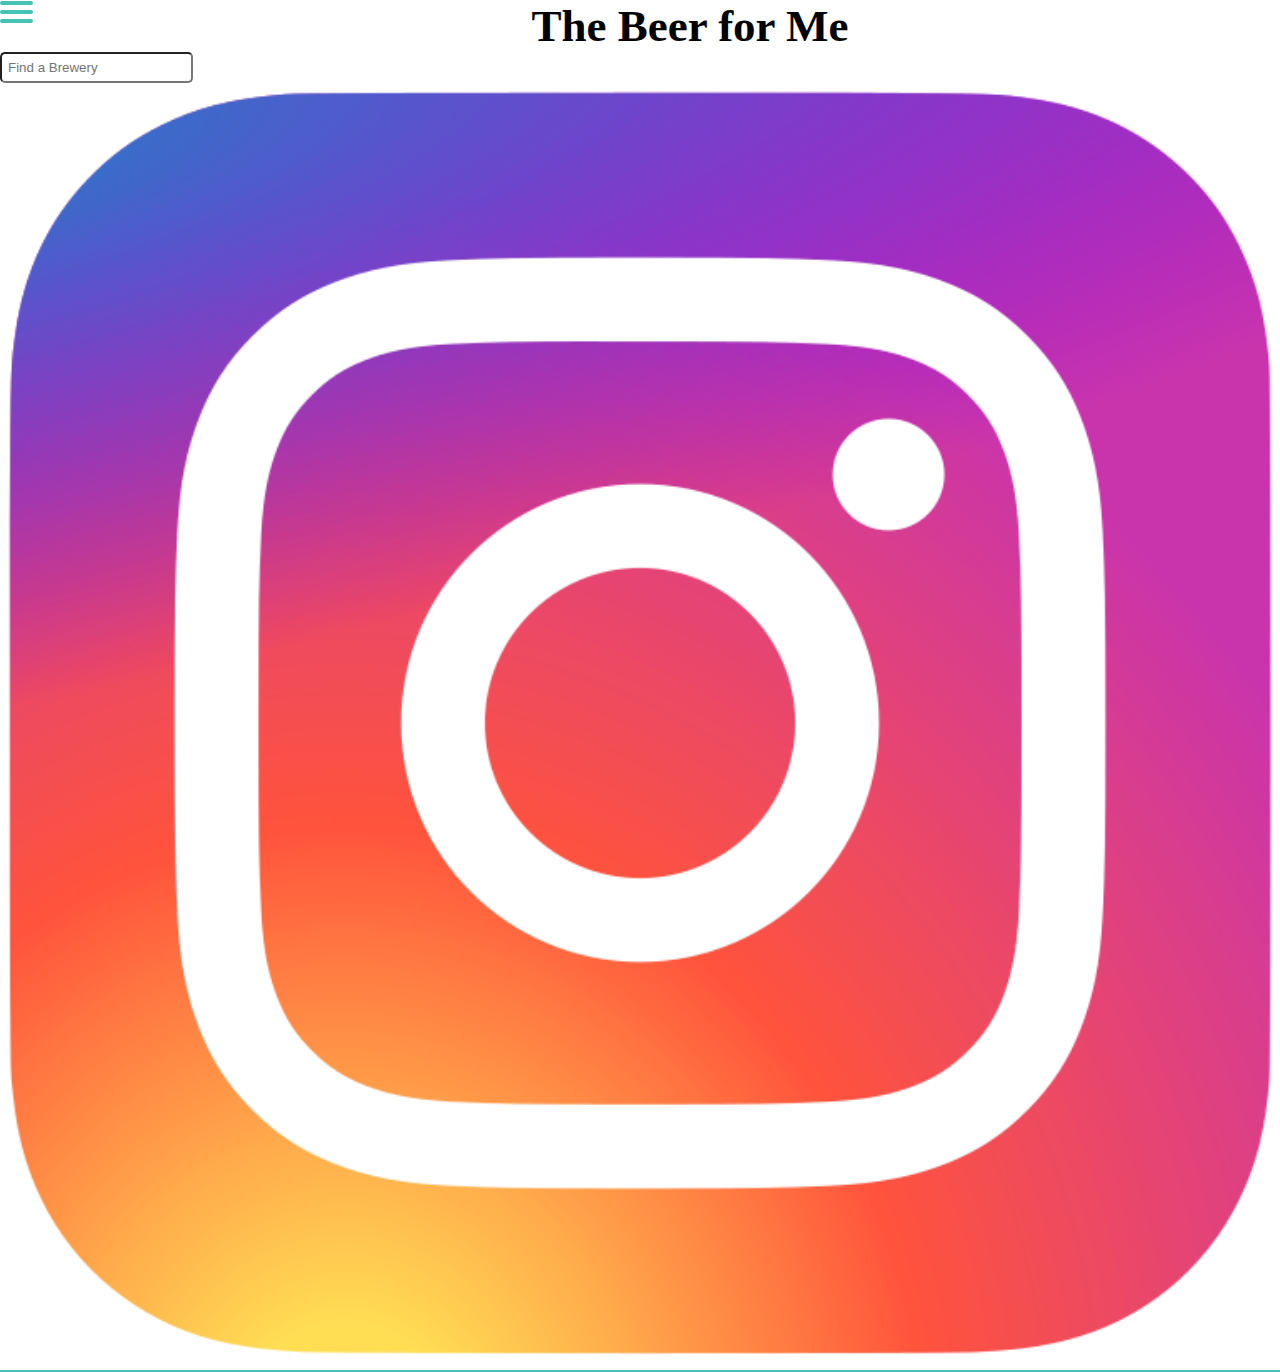
<file: index.html>
<!DOCTYPE html>
<html>

<head>
    <!-- Global site tag (gtag.js) - Google Analytics -->
    <script async src="https://www.googletagmanager.com/gtag/js?id=UA-46175014-3"></script>
    <script>
        window.dataLayer = window.dataLayer || [];

        function gtag() {
            dataLayer.push(arguments);
        }
        gtag('js', new Date());

        gtag('config', 'UA-46175014-3');
    </script>

    <meta charset='utf-8' />
    <title>Find Local Microbreweries | The Beer for Me</title>
    <meta name='description' content='Love beer? The Beer For Me is the authoritative directory of microbreweries in the USA. Visit, shop and support your local brewery. Cheers!' />
    <meta name="viewport" content="width=device-width">
    <link rel='icon' href='icons/favicon111.svg' />
    <link href='https://fonts.googleapis.com/css?family=Source+Sans+Pro:400,700' rel='stylesheet'>
    <link rel="stylesheet" href="https://cdnjs.cloudflare.com/ajax/libs/font-awesome/4.7.0/css/font-awesome.min.css">
    <script src="https://code.jquery.com/jquery-3.4.1.min.js" integrity="sha256-CSXorXvZcTkaix6Yvo6HppcZGetbYMGWSFlBw8HfCJo=" crossorigin="anonymous"></script>
    <link href="plugins/jquery-ui.css" rel="stylesheet">
    <script src="plugins/jquery-1.10.2.min.js"></script>
    <script src="plugins/jquery-ui.min.js"></script>

    <script src='https://api.tiles.mapbox.com/mapbox-gl-js/v1.6.1/mapbox-gl.js'></script>
    <link href='https://api.tiles.mapbox.com/mapbox-gl-js/v1.6.1/mapbox-gl.css' rel='stylesheet' />
    <script src='plugins/papaparse.min.js'></script>
    <script src='plugins/fuse.min.js'></script>
    <link href='https://fonts.googleapis.com/css?family=Source+Sans+Pro:400,700' rel='stylesheet'>
    <link rel="stylesheet" href="https://cdn.jsdelivr.net/npm/bootstrap@4.5.3/dist/css/bootstrap.min.css" integrity="sha384-TX8t27EcRE3e/ihU7zmQxVncDAy5uIKz4rEkgIXeMed4M0jlfIDPvg6uqKI2xXr2" crossorigin="anonymous">
    <link href='stylesheet1.css' rel='stylesheet' />
</head>

<body>
    <nav class="navbar navbar-expand-md navbar-light d-flex justify-content-between">
        <div id="menuToggle">
            <input type="checkbox" onclick="openNav()" />
            <span></span>
            <span></span>
            <span></span>
        </div>
        <div class="subtitle ml-8">
            <h1>The Beer for Me</h1>
        </div>
        <form id="searchForm" class="navbar-form hidden" role="search">
            <div class="input-group">
                <input type="text" id="search" class="form-control" placeholder="Find a Brewery">
            </div>
        </form>
        <a target="_blank" href="https://www.instagram.com/thebeerforme" class="instagram_sec"><img src="./icons/instagram123.png" alt="instagram" width="100%"></a>
    </nav>

    <div class='sidebar' id='sidebar'>
        <a title="Close sidebar" href="javascript:void(0)" class="closebtn" onclick="closeNav()">×</a>
        <div id='listings' class='listings'>
        </div>
    </div>

    <div id='map' class='map'>

    </div>

    <script src="map.js"></script>
    <script src="./bootstrap/bootstrap.bundle.min.js"></script>
    <script type="text/javascript">
        $(document).ready(function() {
            function checkScreenSize() {
                var newWindowWidth = $(window).width();
                if (newWindowWidth < 481) {
                    $(".sidebar").css({
                        "width": "20%"
                    });
                } else {
                    $('.sidebar').css({
                        "width": "20%"
                    });
                }
            }
            $("#menuToggle").click(function() {

                checkScreenSize();

            });
        });
    </script>
</body>

</html>
</file>
<file: stylesheet1.css>
body {
    color: #404040;
    font: 400 15px/22px 'Source Sans Pro', 'Helvetica Neue', Sans-serif;
    margin: 0;
    padding: 0;
    -webkit-font-smoothing: antialiased;
}

* {
    -webkit-box-sizing: border-box;
    -moz-box-sizing: border-box;
    box-sizing: border-box;
}

.listings .item .details a {
    color: #eeeeef;
    background: #181f2d;
    padding: 3px 15px 3px 15px;
    display: inline-block;
    border-radius: 5px;
    margin-top: 11px!important;
    font-weight: bold;
    text-decoration: none;
    font-family: Avenir;
}

.listings .item .details a:hover {
    background: #243856;
}

.sidebar {
    position: absolute;
    width: 0;
    height: 87%;
    top: 10.4%;
    left: 0;
    overflow: hidden;
    border-right: 1px solid rgba(0, 0, 0, 0.25);
    transition: all 0.5s;
}

input#search {
    width: 300px!important;
    padding: 13px;
    border-radius: 5px;
}


/* --------------------------------------------------------- */

#menuToggle {
    display: block;
    position: relative;
    top: 1px;
    left: 50px;
    z-index: 1;
    -webkit-user-select: none;
    user-select: none;
    display: block !important;
}

#menuToggle a {
    text-decoration: none;
    color: #232323;
    transition: color 0.3s ease;
}

#menuToggle a:hover {
    color: tomato;
}

#menuToggle input {
    display: block;
    width: 40px;
    height: 32px;
    position: absolute;
    top: -7px;
    left: -5px;
    cursor: pointer;
    opacity: 0;
    /* hide this */
    z-index: 2;
    /* and place it over the hamburger */
    -webkit-touch-callout: none;
}


/*
* Just a quick hamburger
*/

#menuToggle span {
    display: block;
    width: 33px;
    height: 4px;
    margin-bottom: 5px;
    position: relative;
    background: #47c2b6;
    border-radius: 3px;
    z-index: 1;
    transform-origin: 4px 0px;
    transition: transform 0.5s cubic-bezier(0.77, 0.2, 0.05, 1.0), background 0.5s cubic-bezier(0.77, 0.2, 0.05, 1.0), opacity 0.55s ease;
}

#menuToggle span:first-child {
    transform-origin: 0% 0%;
}

#menuToggle span:nth-last-child(2) {
    transform-origin: 0% 100%;
}


/* 
* Transform all the slices of hamburger
* into a crossmark.
*/

#menuToggle input:checked~span {
    /* opacity: 1; */
    /* transform: rotate(45deg) translate(-2px, -1px); */
    /* background: #232323; */
}


/*
* But let's hide the middle one.
*/

#menuToggle input:checked~span:nth-last-child(3) {
    /* opacity: 0; */
    /* transform: rotate(0deg) scale(0.2, 0.2); */
}


/*
* Ohyeah and the last one should go the other direction
*/

#menuToggle input:checked~span:nth-last-child(2) {
    /* transform: rotate(-45deg) translate(0, -1px); */
}


/* --------------------------------------------------------- */

#page-content-wrapper {
    width: 100%;
    padding-top: 70px;
}

#wrapper.toggled #page-content-wrapper {
    position: absolute;
    margin-right: -220px;
}

.pad2 {
    padding: 20px;
}

.map {
    position: absolute;
    left: 0;
    width: 100vw;
    top: 10.4%;
    bottom: 0;
}

img {
    width: 50%;
}

h1 {
    font-family: "Helvetica Neue", Helvetica, Arial, sans-serif;
    font-size: 1.5vmax;
    margin: 0;
    font-weight: 400;
    line-height: 20px;
    padding: 20px 2px;
    color: #fff;
}

a {
    color: #f64c72;
    text-decoration: none;
}

a:hover {
    color: #553d67;
}

.heading {
    background: #fff;
    border-bottom: 1px solid #eee;
    min-height: 5vh;
    line-height: 60px;
    padding: 0 10px;
    background-color: #fff;
    color: #fff;
}

.info {
    font-family: "Helvetica Neue", Helvetica, Arial, sans-serif;
    position: absolute;
    width: 33.3333%;
    height: 10%;
    bottom: 0;
    left: 0;
    padding: 12px;
    line-height: 3vmin;
    border-right: 1px solid rgba(116, 176, 231, 0.25);
    background-color: #553d67;
    overflow: auto;
    display: inline-block;
    font-size: 2vmin;
    overflow-wrap: break-word;
    color: white;
}

.page_header {
    position: absolute;
    height: 5%;
    top: 0;
    left: 0;
    width: 100%;
    background: #553d67;
    margin-bottom: 0px;
    padding: 0px;
    box-sizing: border-box;
}

.page_header h1 {
    margin: 0px;
    font-family: "Helvetica Neue", Helvetica, Arial, sans-serif;
    font-size: 3.1vmin;
    color: #fff;
    text-shadow: 2px 2px 2px #99738e;
    vertical-align: middle;
    padding: 0px;
}

.page_header h4 {
    margin: 0px;
    font-family: "Helvetica Neue", Helvetica, Arial, sans-serif;
    font-size: 0.9vmax;
    color: #f64c72;
}

.listings {
    height: 100%;
    overflow: auto;
    padding-bottom: 60px;
    background: #fff;
    color: #000;
    font-family: Aveni;
}

.listings .item {
    display: block;
    border-bottom: 2px solid #47c2b6;
    padding: 20px;
    text-decoration: none;
}

.listings .item:last-child {
    border-bottom: none;
}

.listings .item .title {
    display: block;
    color: #000;
    font-weight: 700;
}

.listings .item .details {
    /* color:#f64c72; */
}

.listings .item .title small {
    font-weight: 400;
}

.listings .item.active .title,
.listings .item .title:hover {
    color: #f30c0c;
}

.listings .item.active {
    background-color: #f8f8f8;
}

::-webkit-scrollbar {
    width: 3px;
    height: 3px;
    border-left: 0;
    background: rgba(0, 0, 0, 0.1);
}

::-webkit-scrollbar-track {
    background: none;
}

::-webkit-scrollbar-thumb {
    background: #47c2b6;
    border-radius: 0;
}

.clearfix {
    display: block;
}

.clearfix:after {
    content: '.';
    display: block;
    height: 0;
    clear: both;
    visibility: hidden;
}


/* Marker tweaks */

.mapboxgl-popup {
    padding-bottom: 10px;
}

.mapboxgl-popup-content {
    font: 400 15px/22px 'Source Sans Pro', 'Helvetica Neue', Sans-serif;
    padding: 0;
    width: 370px;
    font-size: 15px;
    font-family: cursive;
    border: 1px solid #e6e4e0;
    box-shadow: 10px 10px 23px -12px rgb(37 74 139);
    border-radius: 8px;
}

.mapboxgl-popup-content-wrapper {
    padding: 1%;
}

.mapboxgl-popup-close-button {
    position: absolute;
    right: 0;
    top: 1px;
    border: 0;
    border-radius: 0 3px 0 0;
    cursor: pointer;
    background-color: #cc2525 !important;
    font-size: 42px;
    color: #fff !important;
    border-radius: 5px;
    padding-bottom: 10px;
    padding-top: 4px;
    padding-left: 10px;
    padding-right: 10px;
}

.mapboxgl-popup-content h3 {
    background: #47c2b6;
    color: white;
    margin: 0;
    display: block;
    padding: 10px;
    border-radius: 3px 3px 0 0;
    font-weight: 100 !important;
    font-family: Avenir;
}

.mapboxgl-popup-content h4 {
    margin: 0;
    display: block;
    padding: 10px 10px 10px 10px;
    font-weight: 400;
    font-family: auto;
}

.mapboxgl-popup-content div {
    padding: 10px;
}

.mapboxgl-container .leaflet-marker-icon {
    cursor: pointer;
}

.mapboxgl-popup-anchor-top>.mapboxgl-popup-content {
    margin-top: 3px;
}

.mapboxgl-popup-anchor-top>.mapboxgl-popup-tip {
    border-bottom-color: #91c949;
}

.ui-autocomplete {
    border: 1px solid #ccc;
    border-radius: 3px;
    overflow: hidden;
    max-height: 40% !important;
    background: rgba(27, 32, 164, 0.541);
    margin-right: 30px!important;
}

.ui-autocomplete a {
    font-family: "Helvetica Neue Small", Helvetica, Arial, sans-serif;
    color: white;
}

.openbtn {
    margin: 0px;
    font-size: 15px;
    cursor: pointer;
    background-color: rgba(17, 17, 17, 0);
    color: white;
    padding: 0px 8px;
    border: none;
    vertical-align: top;
    margin-right: 4px;
    margin-left: 3px;
}

.openbtn:hover {
    background-color: yellow;
}

.sidebar .closebtn {
    position: absolute;
    top: 0;
    right: 4px;
    font-size: 40px;
    text-decoration: none;
    color: #fff !important;
}

.navbar {
    background: #fff;
    border-bottom: 2px solid #47c2b6;
}

.subtitle h1 {
    font-size: calc(3rem);
    line-height: calc(20px+5vh);
    color: #000;
    font-family: Avenir;
    text-align: center;
    background: #fff;
    /* width: 30%; */
    margin: auto;
    display: table;
    font-weight: bold;
}


/*menu*/

nav.navbar.navbar-expand-md.navbar-light.d-flex.justify-content-between {
    position: relative !important;
    z-index: 99;
}

.subtitle.ml-8 h1 {
    font-size: 45px !important;
    line-height: normal !important;
    padding: 10px;
}

.mapboxgl-popup-content {
    width: 192px;
}

.subtitle.ml-8 {
    width: 100%;
    display: block !important;
    padding-left: 80px
}

#menuToggle {
    float: left;
    left: 0;
}

nav.navbar.navbar-expand-lg.navbar-light.d-flex.justify-content-between {
    padding: 0px 30px;
}

a.instagram_sec {
    width: 6%;
    margin-left: 15px;
}

@media only screen and (max-width: 1286px) {
    nav.navbar.navbar-expand-lg.navbar-light.d-flex.justify-content-between {
        padding: 1px 2px;
    }
    #menuToggle {
        float: left;
        left: 0;
        margin-bottom: 20px;
    }
    img {
        width: 100%;
    }
    .mapboxgl-popup-content {
        width: 192px;
    }
    .subtitle.ml-8 {
        width: 100%;
        display: block !important;
        padding-left: 100px;
        margin-bottom: 0px;
        text-align: center !important;
    }
    .subtitle.ml-8 h1 {
        font-size: 45px !important;
        line-height: normal !important;
        padding: 0px;
    }
    form#searchForm {
        width: 19%;
    }
    input#search {
        width: 231px!important;
        padding: 6px;
        border-radius: 5px;
    }
    .input-group {
        position: relative;
        display: -webkit-box;
        display: -ms-flexbox;
        display: flex;
        -ms-flex-wrap: wrap;
        flex-wrap: wrap;
        -webkit-box-align: stretch;
        -ms-flex-align: stretch;
        align-items: stretch;
        width: 60% !important;
    }
    a.instagram_sec {
        width: 4%;
        margin-left: 0px;
    }
    .sidebar {
        position: absolute;
        width: 0;
        height: 87%;
        top: 8.4%;
        left: 0;
        overflow: hidden;
        border-right: 1px solid rgba(0, 0, 0, 0.25);
        transition: all 0.5s;
    }
    .sidebar .closebtn {
        color: #fff !important;
    }
    .map {
        position: absolute;
        left: 0;
        width: 100vw;
        top: 8.4%;
        bottom: 0;
    }
}

@media only screen and (max-width: 1024px) {
    nav.navbar.navbar-expand-lg.navbar-light.d-flex.justify-content-between {
        padding: 1px 2px;
    }
    #menuToggle {
        float: left;
        left: 0;
        margin-bottom: 20px;
    }
    .mapboxgl-popup-content {
        width: 192px;
    }
    .subtitle.ml-8 {
        width: 100%;
        display: block !important;
        padding-left: 100px;
        margin-bottom: 0px;
        text-align: center !important;
    }
    .subtitle.ml-8 h1 {
        font-size: 36px !important;
        line-height: normal !important;
        padding: 0px;
    }
    .ui-autocomplete {
        border: 1px solid #ccc;
        border-radius: 3px;
        overflow: hidden;
        max-height: 70%;
        background: rgba(27, 32, 164, 0.541);
        margin-right: 70px!important;
    }
    form#searchForm {
        width: 20%;
    }
    input#search {
        width: 135px!important;
        padding: 1px;
        border-radius: 5px;
    }
    .input-group {
        position: relative;
        display: -webkit-box;
        display: -ms-flexbox;
        display: flex;
        -ms-flex-wrap: wrap;
        flex-wrap: wrap;
        -webkit-box-align: stretch;
        -ms-flex-align: stretch;
        align-items: stretch;
        width: 90% !important;
    }
    a.instagram_sec {
        width: 5%;
        margin-left: 0px;
    }
    .sidebar {
        position: absolute;
        width: 0;
        height: 87%;
        top: 7.8%;
        left: 0;
        overflow: hidden;
        border-right: 1px solid rgba(0, 0, 0, 0.25);
        transition: all 0.5s;
    }
    .sidebar .closebtn {
        position: absolute;
        top: 7px;
        right: 7px;
        font-size: 30px;
        text-decoration: none;
        color: #fff !important;
    }
    .map {
        position: absolute;
        left: 0;
        width: 100vw;
        top: 7.8%;
        bottom: 0;
    }
}

@media only screen and (max-width: 768px) {
    #menuToggle {
        float: left;
        left: 0;
        margin-bottom: 0px;
    }
    .subtitle.ml-8 h1 {
        font-size: 30px !important;
        line-height: normal !important;
        padding: 0px;
    }
    .subtitle.ml-8 {
        width: 50%;
        display: block !important;
        padding-left: 100px;
        margin-bottom: 0px;
        text-align: center !important;
    }
    .sidebar {
        position: absolute;
        width: 0;
        height: 87%;
        top: 8.5%;
        left: 0;
        overflow: hidden;
        border-right: 1px solid rgba(0, 0, 0, 0.25);
        transition: all 0.5s;
    }
    input#search {
        width: 135px!important;
        padding: 3px;
        border-radius: 5px;
    }
    a.instagram_sec {
        width: 4%;
        margin-left: -21px;
    }
    .map {
        position: absolute;
        left: 0;
        width: 100vw;
        top: 8.5%;
        bottom: 0;
    }
}

@media only screen and (max-width: 660px) {
    .subtitle.ml-8 h1 {
        font-size: 23px !important;
        line-height: normal !important;
        padding: 0px;
    }
    .subtitle.ml-8 {
        width: 50%;
        display: block !important;
        padding-left: 0px;
        margin-bottom: 0px;
        text-align: center !important;
    }
    .sidebar {
        position: absolute;
        height: 87%;
        top: 8.6%;
        left: 0;
        overflow: hidden;
        border-right: 1px solid rgba(0, 0, 0, 0.25);
        transition: all 0.5s;
    }
    a.instagram_sec {
        width: 5%;
        margin-left: -1px;
    }
    .map {
        position: absolute;
        top: 8.6%;
        bottom: 0;
    }
    .listings .item .details a {
        color: #eeeeef;
        background: #181f2d;
        padding: 1px 2px 1px 2px;
        display: inline-block;
        border-radius: 5px;
        margin-top: 0px!important;
        font-weight: 300;
        text-decoration: none;
        font-family: Avenir;
    }
    .listings .item {
        display: block;
        border-bottom: 2px solid #47c2b6;
        padding: 9px;
        text-align: center;
        text-decoration: none;
    }
}

@media only screen and (max-width: 560px) {
    .subtitle.ml-8 h1 {
        font-size: 23px !important;
        line-height: normal !important;
        padding: 0px;
    }
    .subtitle.ml-8 {
        width: 49%;
        display: block !important;
        padding-left: 0px;
        margin-bottom: 0px;
        text-align: center !important;
    }
    a.instagram_sec {
        width: 6%;
        margin-left: px;
    }
    form#searchForm {
        width: 35%;
    }
    .sidebar {
        position: absolute;
        height: 87%;
        top: 8.5%;
        left: 0;
        overflow: hidden;
        border-right: 1px solid rgba(0, 0, 0, 0.25);
        transition: all 0.5s;
    }
    .listings .item {
        display: block;
        border-bottom: 2px solid #47c2b6;
        padding: 6px;
        text-align: center;
        text-decoration: none;
    }
    .sidebar .closebtn {
        position: absolute;
        top: -4px;
        right: 4px;
        font-size: 20px;
        text-decoration: none;
        color: #fff !important;
    }
    .map {
        position: absolute;
        top: 8.5%;
        bottom: 0;
    }
}

@media only screen and (max-width: 423px) {
    .subtitle.ml-8 h1 {
        font-size: 20px !important;
        line-height: normal !important;
        padding: 0px;
    }
    .subtitle.ml-8 {
        width: 36%;
        display: block !important;
        padding-left: 0px;
        margin-bottom: 0px;
        text-align: center !important;
    }
    .sidebar {
        position: absolute;
        height: 87%;
        top: 9.8%;
        left: 0;
        overflow: hidden;
        border-right: 1px solid rgba(0, 0, 0, 0.25);
        transition: all 0.5s;
    }
    .map {
        position: absolute;
        top: 9.8%;
        bottom: 0;
    }
    a.instagram_sec {
        width: 9%;
        margin-left: px;
    }
    form#searchForm {
        width: 35%;
    }
}

@media only screen and (max-width: 375px) {
    input#search {
        width: 119px!important;
        padding: 1px;
        border-radius: 5px;
        font-size: revert;
    }
    .sidebar {
        position: absolute;
        height: 90%;
        left: 0;
        top: 9.8%;
        font-size: 0.7rem;
        overflow: hidden;
        border-right: 1px solid rgba(0, 0, 0, 0.25);
        transition: all 0.5s;
    }
    .ui-autocomplete {
        border: 1px solid #ccc;
        border-radius: 3px;
        overflow: hidden;
        max-height: 70%;
        background: rgba(27, 32, 164, 0.541);
        margin-right: 90px!important;
    }
    .listings .item {
        display: block;
        border-bottom: 2px solid #47c2b6;
        padding: 1px;
        text-align: center;
        text-decoration: none;
    }
    .sidebar .closebtn {
        position: absolute;
        top: -4px;
        right: 4px;
        font-size: 20px;
        text-decoration: none;
        color: rgb(255, 255, 255) !important;
    }
    .map {
        position: absolute;
        top: 9.8%;
        bottom: 0;
    }
}

@media only screen and (max-width: 320px) {
    input#search {
        width: 119px!important;
        padding: 3px;
        border-radius: 5px;
    }
    .ui-autocomplete {
        border: 1px solid #ccc;
        border-radius: 3px;
        overflow: hidden;
        max-height: 70%;
        background: rgba(27, 32, 164, 0.541);
        margin-right: 90px!important;
    }
    form#searchForm {
        width: 42%;
    }
    a.instagram_sec {
        width: 10%;
    }
}

@media only screen and (max-width: 280px) {
    input#search {
        width: 119px!important;
        padding: 3px;
        border-radius: 5px;
    }
    .subtitle.ml-8 h1 {
        font-size: 16px !important;
        line-height: normal !important;
        padding: 0px;
    }
    form#searchForm {
        width: 42%;
    }
    .sidebar {
        position: absolute;
        height: 87%;
        top: 8.3%;
        left: 0;
        font-size: 0.7rem;
        overflow: hidden;
        border-right: 1px solid rgba(0, 0, 0, 0.25);
        transition: all 0.5s;
    }
}
</file>
